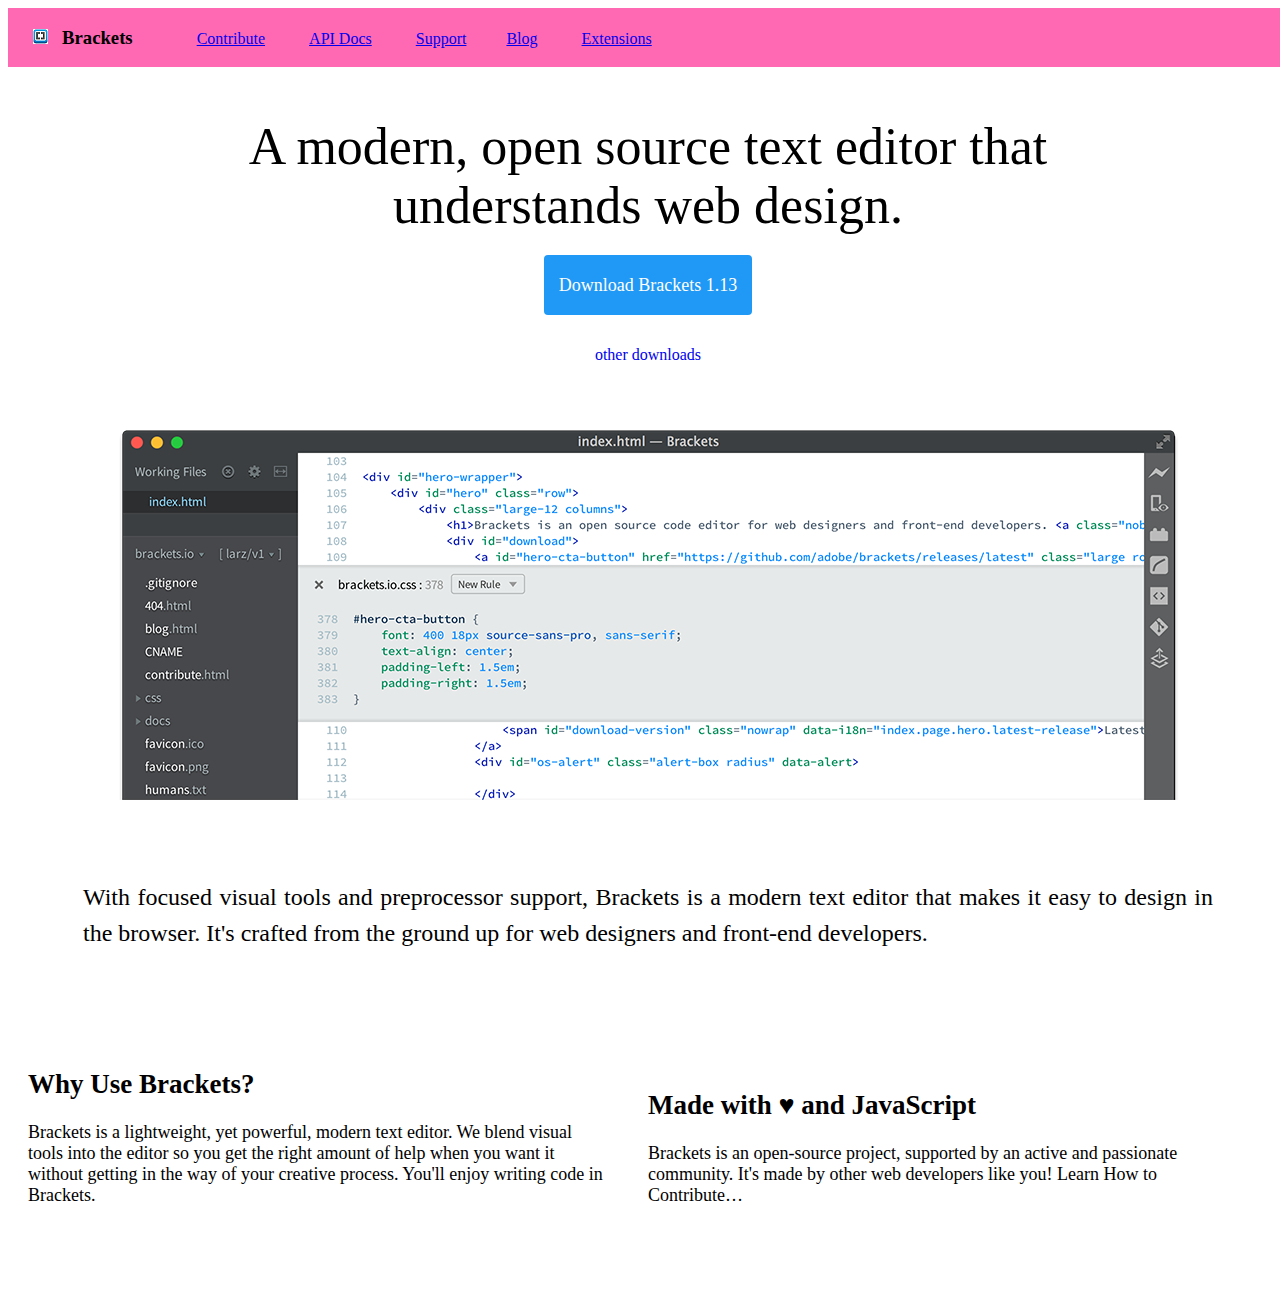
<file: index.html>
<!DOCTYPE html>
<html lang="en">
<head>
    <meta charset="UTF-8">
    <meta name="viewport" content="width=device-width, initial-scale=1.0">
    <meta http-equiv="X-UA-Compatible" content="ie=edge">
    <title>Layout Practice - Lesson One</title>
    <link href="./styles/styles.css" rel="stylesheet" />
    <link rel="stylesheet" href="https://use.fontawesome.com/releases/v5.8.1/css/all.css" integrity="sha384-50oBUHEmvpQ+1lW4y57PTFmhCaXp0ML5d60M1M7uH2+nqUivzIebhndOJK28anvf" crossorigin="anonymous">


</head>
<body>
    <nav>

        <div class="bracket-icon">
            <div id="images" style="display : inline-block"><img src="./images/logo.svg.png"/></div>
            <div style="display : inline-block"><h3>Brackets</h3></div>
        </div>

        <div class="menu">
            <ul class="menu-items">
                <li><a href="/">Contribute</a></li>
                <li><a href="/">API Docs</a></li>
                <li><a href="/">Support<a</li>
                <li><a href="/">Blog</a></li>
                <li><a href="/">Extensions</a></li>
            </ul>
        </div>

        <div class="icons">
                <i style="margin-right:10px" class="fab fa-github"></i>
                <i style="margin-left:10px"class="fab fa-twitter"></i>
        </div>
        
    </nav>
    <div class="main_content">
        <div class="sub-content">A modern, open source text editor that understands web design.</div>   
        <div  class="sub-link"><a class="link" href="/">Download Brackets 1.13</a></div>   
        <div class="other">
            <a class="download" href="/">other downloads</a>
        </div>
        <div class="im"><img src="./images/hero.png"></div>
         <div class="para">With focused visual tools and preprocessor support, Brackets is a modern
            text editor that makes it easy to design in the browser. It's crafted from the
             ground up for web designers and front-end developers.
        </div>
        <div class="middle-content">        
            <div class="bracket">
                <h2>Why Use Brackets?</h2>
                Brackets is a lightweight, yet powerful, modern text editor. 
                We blend visual tools into the editor so you get the right amount of help when 
                you want it without getting in the way of your creative process. 
                You'll enjoy writing code in Brackets.
        </div>
        <div class="hart">
                <h2>Made with ♥ and JavaScript</h2>
                Brackets is an open-source project, supported by an active and passionate community. 
                It's made by other web developers like you! Learn How to Contribute…
        </div></div>

    </div>
</body>
</html>
</file>
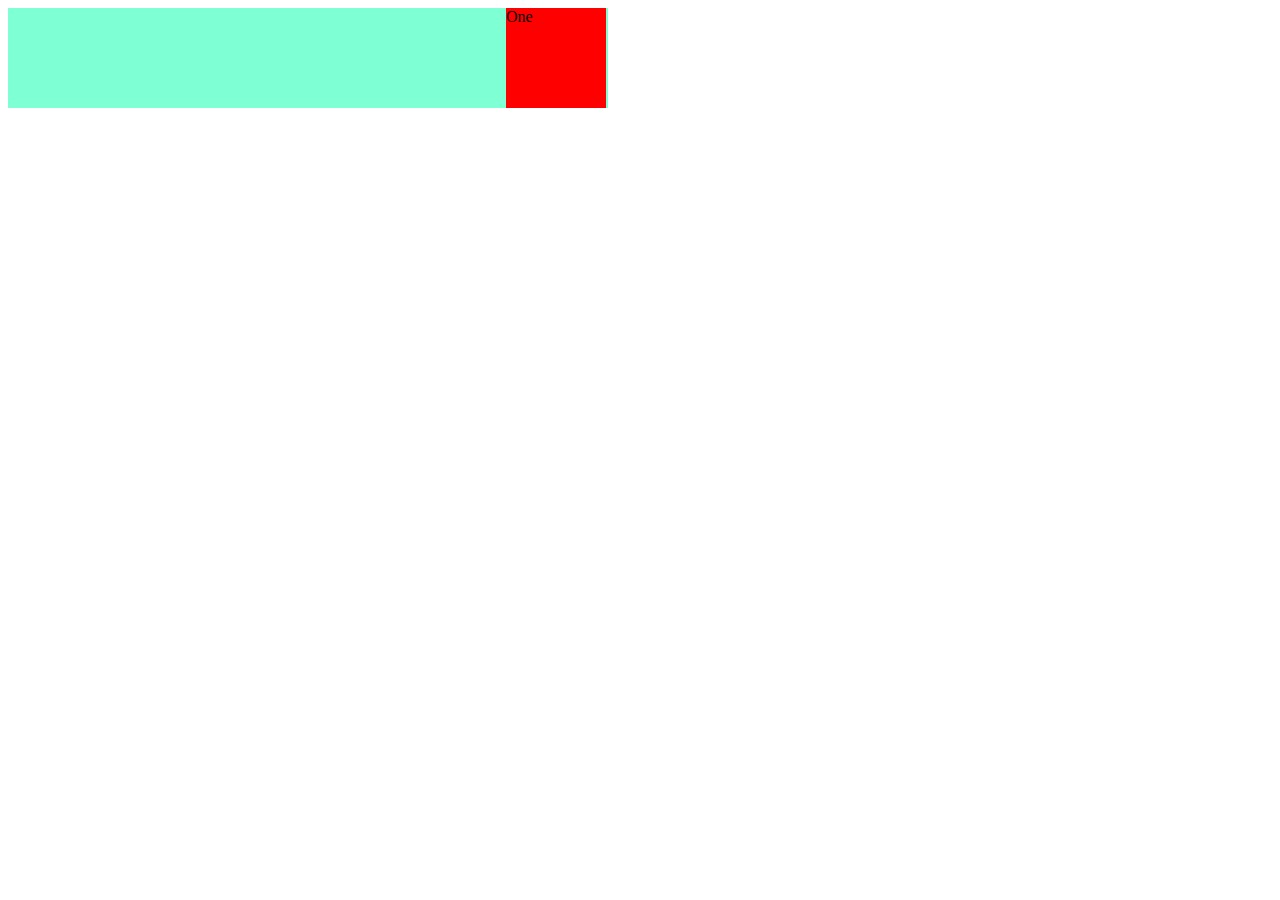
<file: positioning.html>
<!DOCTYPE html>
<html lang="en">
<head>
    <meta charset="UTF-8">
    <meta name="viewport" content="width=device-width, initial-scale=1.0">
    <meta http-equiv="X-UA-Compatible" content="ie=edge">
    <title>Document</title>
    <link href="./styles/styles.css" rel="stylesheet" />
</head>
<body>
    <div class="stage">
        <div id="one">One</div>
        <!-- <div id="two">Two</div>
        <div id="three">Three</div> -->
    </div>
</body>
</html>
</file>
<file: styles/styles.css>
body {
    width: 100%
}
.menu-items li {
    display : inline-block;
    padding : 0 20px 0 20px;
}

nav {
    font-family: Candara;
    background-color:hotpink;
    width: 100%
}

.menu{
 display: inline-block;
}
.icons{
    display: inline-block;
    position: relative;
    left: 42%;
    top: 0px;
}
.bracket-icon{
    display: inline-block;
    margin-left: 25px;
}

p {
    text-align: center;
}



.stage {
    background-color: aquamarine;
    width: 600px;
    height: 100px;
}

#one {
    background-color: red;
    width: 100px;
    height: 100px; 
    display: inline-block;
    top: 0px;
    left: 83%;
    position: relative;
}

#two {
    background-color: green;
    width: 100px;
    height: 100px;
    display: inline-block;
}

#three {
    background-color: purple;
    width: 100px;
    height: 100px; 
    display: inline-block;
}
#images{
    margin-right: 10px;
}
.sub-content{
    font-size:52px;
    font-family: Cambria; 
    padding: 50px 120px 40px 120px;
    text-align:center;
}
.link {
    text-align:center;
    padding: 20px 15px 20px 15px;
    background-color:#2098f5;
    width:45%;
    color: white;
    font-family: Candara;
    border-radius: 4px;
    text-decoration: none;
    font-size: 18px;
}
.sub-link{
    text-align:center;
}
.other{
    text-align:center;
    margin-top : 50px;
    
}
.download{
    text-decoration: none;
}
.im{
    text-align:center;
    margin-top: 65px
}
.para {
  padding: 75px;
  font-family: Candara;
  font-size: 24px;
  text-align: justify;
  line-height: 1.5;
    
}
.bracket {
    display:inline-block;
    width: 45%;
    height: 200px;
    padding: 20px;
    font-family: Candara;
    font-size: 18px;
}
.hart{
    display:inline-block;
    width: 45%;
    height: 200px;
    padding: 20px;
    font-family: Candara;
    font-size: 18px;
}

.middle-content {
    width: 100%;
}
</file>
